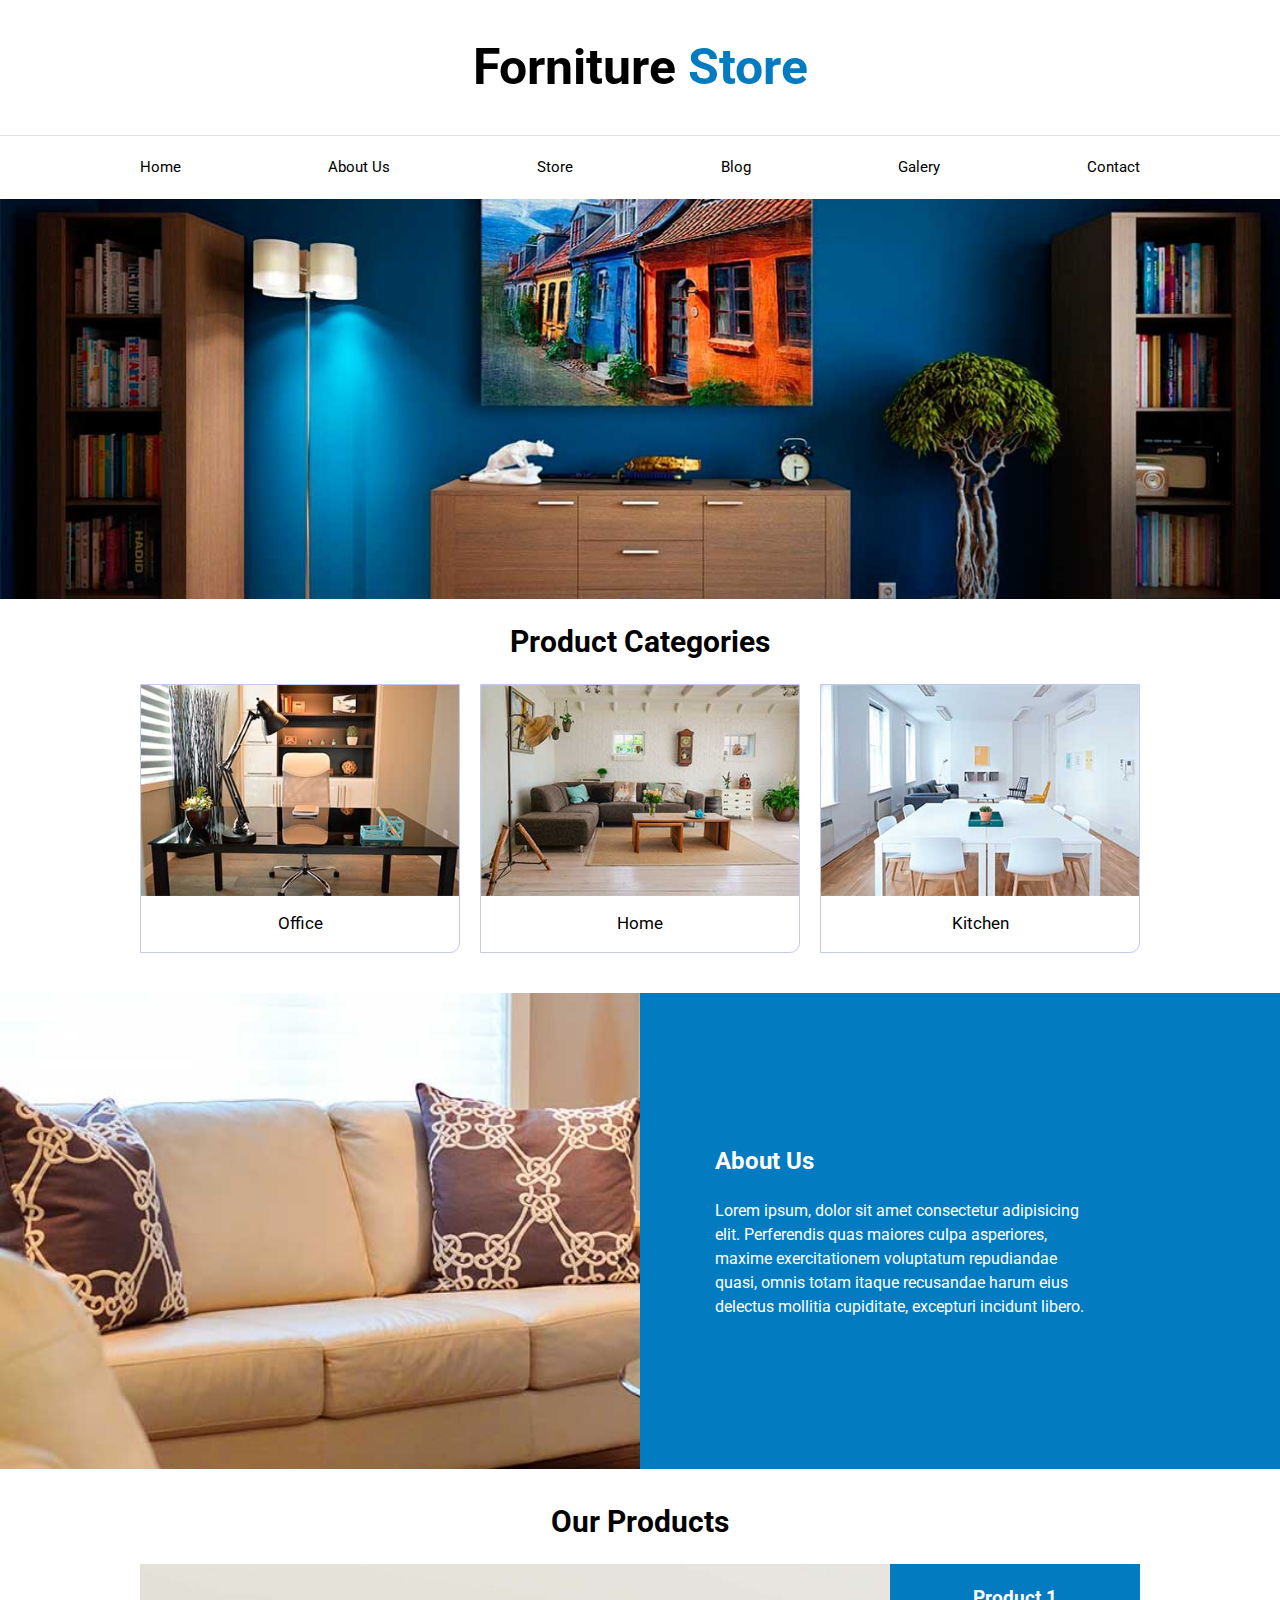
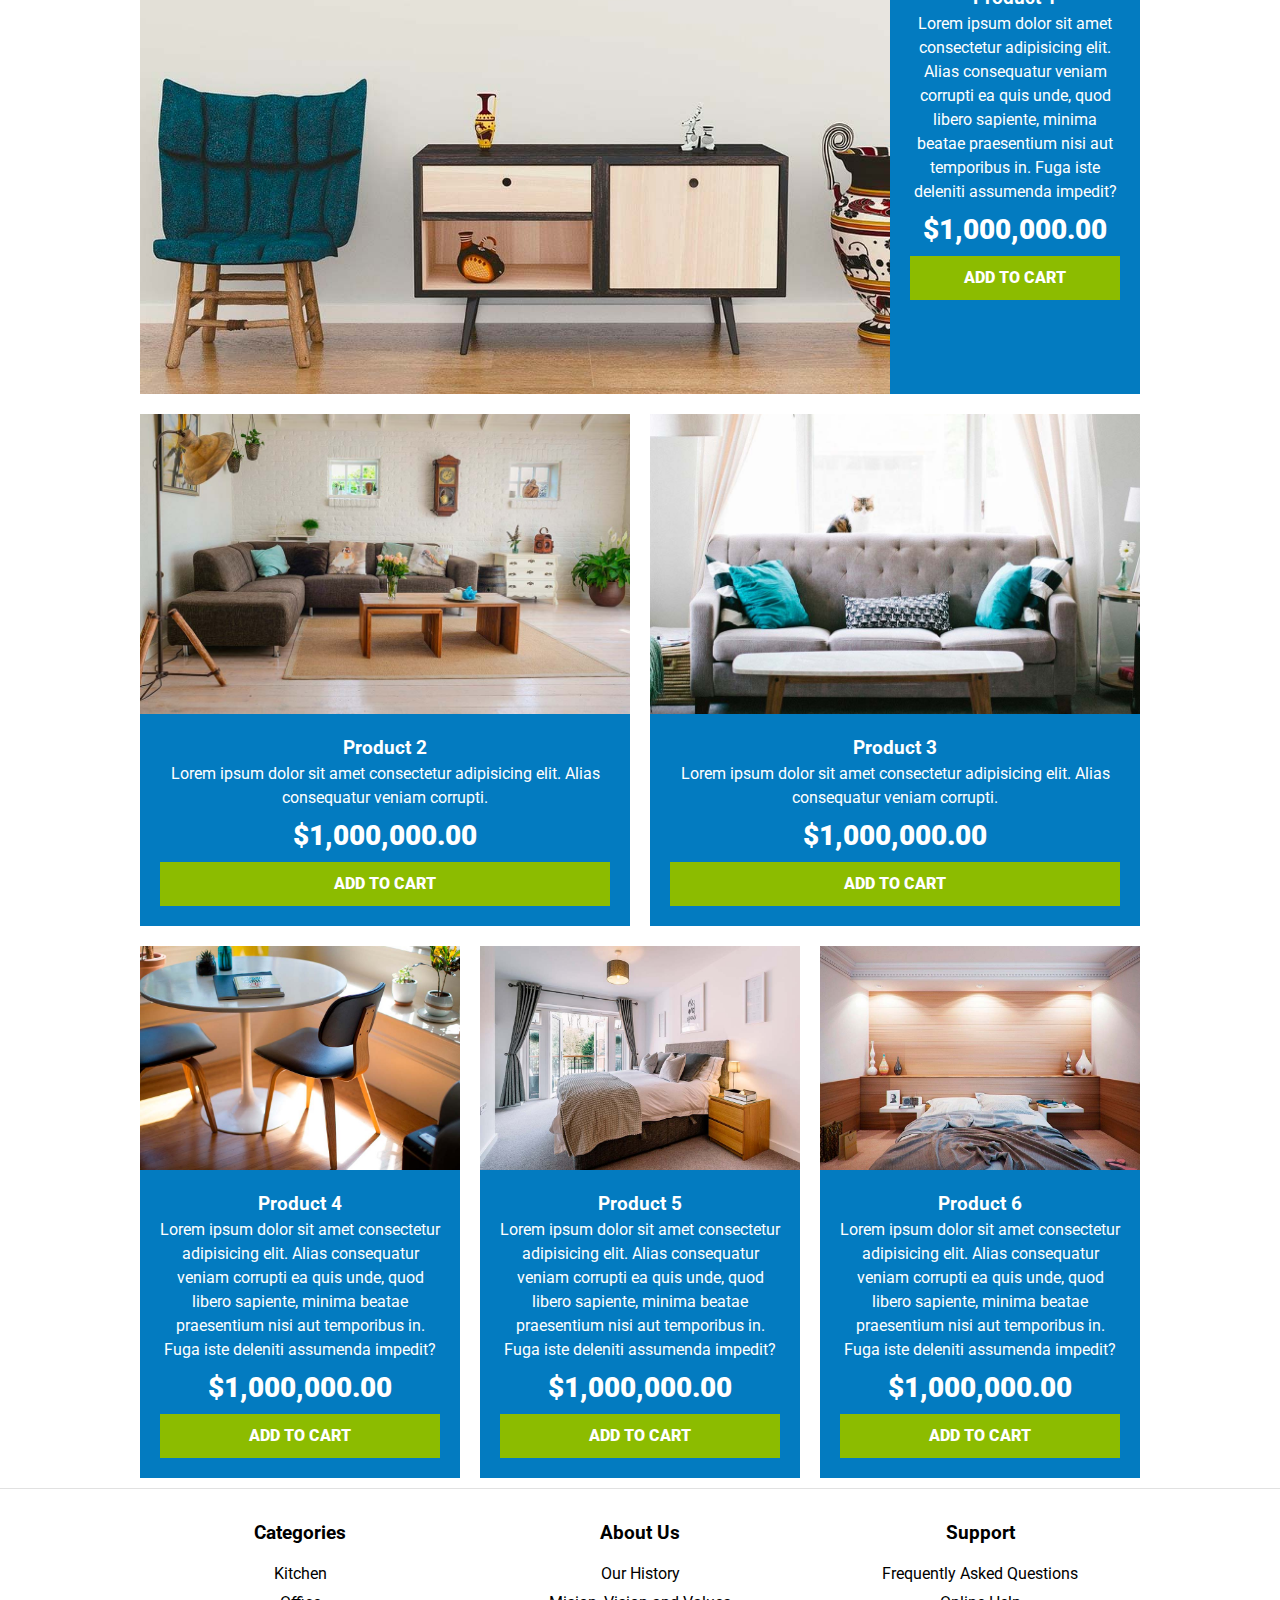
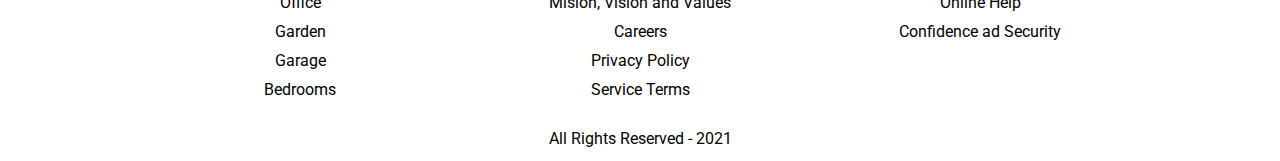
<file: index.html>
<!DOCTYPE html>
<html lang="en">
  <head>
    <meta charset="UTF-8" />
    <meta http-equiv="X-UA-Compatible" content="IE=edge" />
    <meta name="viewport" content="width=device-width, initial-scale=1.0" />
    <title>Online Store</title>
    <link rel="stylesheet" href="./styles/normalize.css" />
    <link href="https://fonts.googleapis.com/css2?family=Roboto:wght@400;700;900&display=swap" rel="stylesheet">
    <link rel="stylesheet" href="./styles/index.css" />
  </head>
  <body>
    <!-- HEADER-->
    <header>
      <h1 class="title_main">Forniture <span>Store</span></h1>
    </header>
    <!-- END HEADER -->

    <!-- NAVIGATION -->
    <div class="navigation__container">
      <nav class="navigation_main container">
        <a href="./index.html">Home</a>
        <a href="./about.html">About Us</a>
        <a href="./store.html">Store</a>
        <a href="./blog.html">Blog</a>
        <a href="./galery.html">Galery</a>
        <a href="./contact.html">Contact</a>
    </div>
    </nav>
    <!-- END NAVIGATION -->
    <!-- HERO -->
    <div class="hero"></div>
    <!-- END HERO -->
    <!-- CATEGORIES PRODUCT -->
    <section>
      <div class="container categries">
        <h2 class="text-center">Product Categories</h2>
        <div class="category__list">
          <div class="category__list-item">
            <img src="./assets/categoria1.jpg" alt="Category Image" />
            <a href="#">Office</a>
          </div>
          <div class="category__list-item">
            <img src="./assets/categoria2.jpg" alt="Category Image" />
            <a href="#">Home</a>
          </div>
          <div class="category__list-item">
            <img src="./assets/categoria3.jpg" alt="Category Image" />
            <a href="#">Kitchen</a>
          </div>
        </div>
      </div>
    </section>
    <!-- END CATEGORIES PRODUCTS -->

    <!-- ABOUT US -->
    <section class="about-us">
      <div class="container about__grid">
        <div class="about__content">
          <h2>About Us</h2>
          <p>
            Lorem ipsum, dolor sit amet consectetur adipisicing elit. Perferendis
            quas maiores culpa asperiores, maxime exercitationem voluptatum
            repudiandae quasi, omnis totam itaque recusandae harum eius delectus
            mollitia cupiditate, excepturi incidunt libero.
          </p>
        </div>
      </div>
    </section>
    <!-- END ABOUT US -->

    <!-- OUR PRODUCTS -->
    <main class="container main__container">
      <h2 class="text-center">Our Products</h2>
      <div class="main__list-products">

        <div class="main__product">
          <img src="./assets/producto1.jpg" alt="Product Image" />
          <div class="main__product--content">
            <h3>Product 1</h3>
            <p>
              Lorem ipsum dolor sit amet consectetur adipisicing elit. Alias
              consequatur veniam corrupti ea quis unde, quod libero sapiente,
              minima beatae praesentium nisi aut temporibus in. Fuga iste
              deleniti assumenda impedit?
            </p>
            <p class="price">$1,000,000.00</p>
            <a class="btn" href="#">Add to Cart</a>
          </div>
          <!-- PRODUCT INFO -->
        </div>
        <!-- END PRODUCT -->

        <div class="main__product">
          <img src="./assets/producto2.jpg" alt="Product Image" />
          <div class="main__product--content">
            <h3>Product 2</h3>
            <p>
              Lorem ipsum dolor sit amet consectetur adipisicing elit. Alias
              consequatur veniam corrupti.
            </p>
            <p class="price">$1,000,000.00</p>
            <a class="btn" href="#">Add to Cart</a>
          </div>
          <!-- PRODUCT INFO -->
        </div>
        <!-- END PRODUCT -->

        <div class="main__product">
          <img src="./assets/producto3.jpg" alt="Product Image" />
          <div class="main__product--content">
            <h3>Product 3</h3>
            <p>
              Lorem ipsum dolor sit amet consectetur adipisicing elit. Alias
              consequatur veniam corrupti.
            </p>
            <p class="price">$1,000,000.00</p>
            <a class="btn" href="#">Add to Cart</a>
          </div>
          <!-- PRODUCT INFO -->
        </div>
        <!-- END PRODUCT -->

        <div class="main__product">
          <img src="./assets/producto4.jpg" alt="Product Image" />
          <div class="main__product--content">
            <h3>Product 4</h3>
            <p>
              Lorem ipsum dolor sit amet consectetur adipisicing elit. Alias
              consequatur veniam corrupti ea quis unde, quod libero sapiente,
              minima beatae praesentium nisi aut temporibus in. Fuga iste
              deleniti assumenda impedit?
            </p>
            <p class="price">$1,000,000.00</p>
            <a class="btn" href="#">Add to Cart</a>
          </div>
          <!-- PRODUCT INFO -->
        </div>
        <!-- END PRODUCT -->

        <div class="main__product">
          <img src="./assets/producto5.jpg" alt="Product Image" />
          <div class="main__product--content">
            <h3>Product 5</h3>
            <p>
              Lorem ipsum dolor sit amet consectetur adipisicing elit. Alias
              consequatur veniam corrupti ea quis unde, quod libero sapiente,
              minima beatae praesentium nisi aut temporibus in. Fuga iste
              deleniti assumenda impedit?
            </p>
            <p class="price">$1,000,000.00</p>
            <a class="btn" href="#">Add to Cart</a>
          </div>
          <!-- PRODUCT INFO -->
        </div>
        <!-- END PRODUCT -->

        <div class="main__product">
          <img src="./assets/producto6.jpg" alt="Product Image" />
          <div class="main__product--content">
            <h3>Product 6</h3>
            <p>
              Lorem ipsum dolor sit amet consectetur adipisicing elit. Alias
              consequatur veniam corrupti ea quis unde, quod libero sapiente,
              minima beatae praesentium nisi aut temporibus in. Fuga iste
              deleniti assumenda impedit?
            </p>
            <p class="price">$1,000,000.00</p>
            <a class="btn" href="#">Add to Cart</a>
          </div>
          <!-- PRODUCT INFO -->
        </div>
        <!-- END PRODUCT -->
      </div>
      <!-- END LIST PRODUCTS -->
    </main>
    <!-- END OUR PRODUCTS -->

    <!-- FOOTER -->
    <footer class="footer__container">
      <div class="footer__grid container">
        <div class="">
          <h3>Categories</h3>
          <nav class="footer__menu">
            <a href="#">Kitchen</a>
            <a href="#">Office</a>
            <a href="#">Garden</a>
            <a href="#">Garage</a>
            <a href="#">Bedrooms</a>
          </nav>
        </div>
        <div>
          <h3>About Us</h3>
          <nav class="footer__menu">
            <a href="#">Our History</a>
            <a href="#">Mision, Vision and Values</a>
            <a href="#">Careers</a>
            <a href="#">Privacy Policy</a>
            <a href="#">Service Terms</a>
          </nav>
        </div>
        <div>
          <h3>Support</h3>
          <nav class="footer__menu">
            <a href="#">Frequently Asked Questions</a>
            <a href="#">Online Help</a>
            <a href="#">Confidence ad Security</a>
          </nav>
        </div>
      </div>
      <p class="copyright">All Rights Reserved - 2021</p>
    </footer>
    <!-- END FOOTER -->
  </body>
</html>
</file>
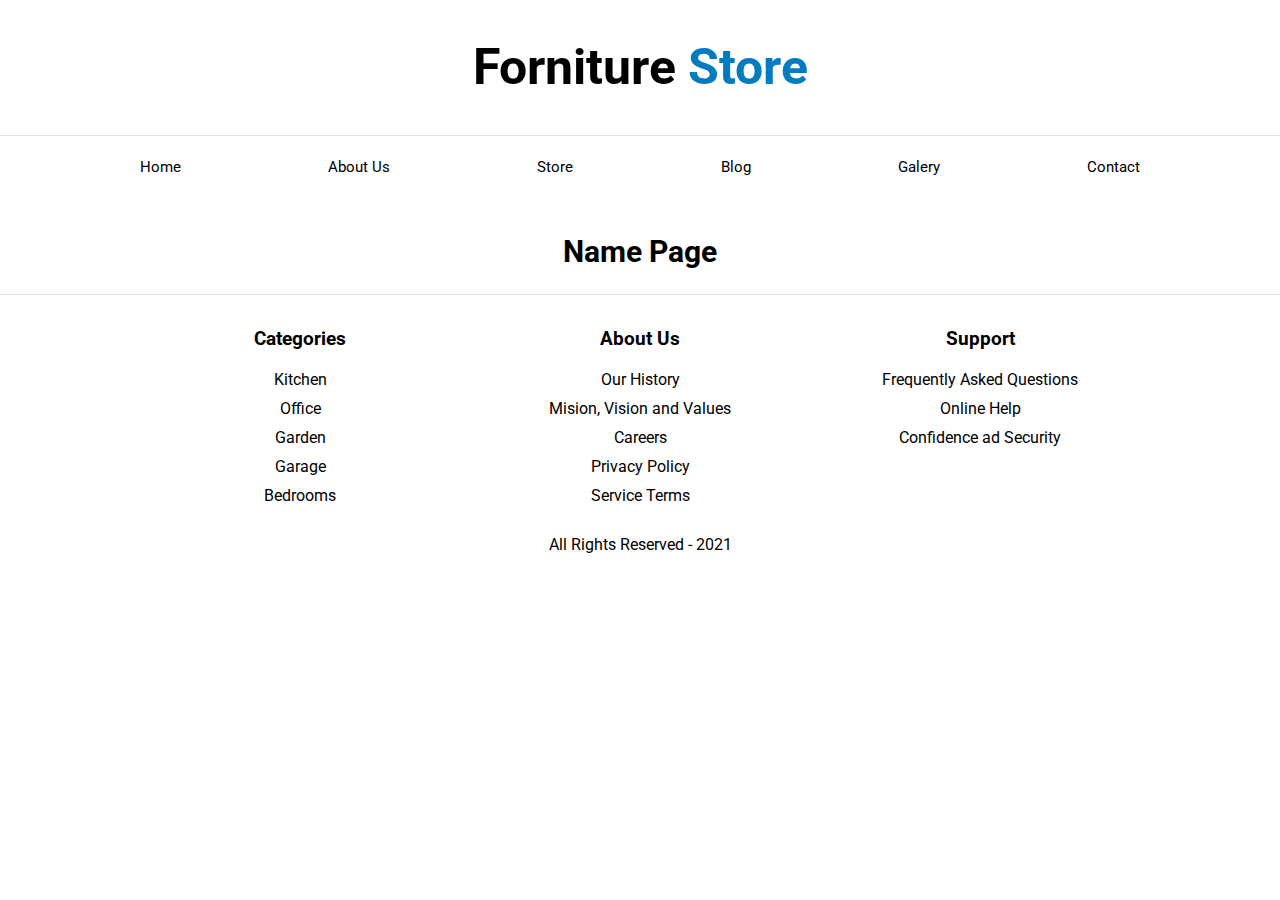
<file: base.html>
<!DOCTYPE html>
<html lang="en">
  <head>
    <meta charset="UTF-8" />
    <meta http-equiv="X-UA-Compatible" content="IE=edge" />
    <meta name="viewport" content="width=device-width, initial-scale=1.0" />
    <title>Base</title>
    <link rel="stylesheet" href="./styles/normalize.css" />
    <link
      href="https://fonts.googleapis.com/css2?family=Roboto:wght@400;700;900&display=swap"
      rel="stylesheet"
    />
    <link rel="stylesheet" href="./styles/index.css" />
  </head>
  <body>
    <!-- HEADER-->
    <header>
      <h1 class="title_main">Forniture <span>Store</span></h1>
    </header>
    <!-- END HEADER -->

    <!-- NAVIGATION -->
    <div class="navigation__container">
      <nav class="navigation_main container">
        <a href="./index.html">Home</a>
        <a href="./about.html">About Us</a>
        <a href="./store.html">Store</a>
        <a href="./blog.html">Blog</a>
        <a href="./galery.html">Galery</a>
        <a href="./contact.html">Contact</a>
      </nav>
    </div>
    <!-- END NAVIGATION -->

    <main class="container main__container">
      <h2 class="text-center">Name Page</h2>
    </main>

    <!-- FOOTER -->
    <footer class="footer__container">
      <div class="footer__grid container">
        <div class="">
          <h3>Categories</h3>
          <nav class="footer__menu">
            <a href="#">Kitchen</a>
            <a href="#">Office</a>
            <a href="#">Garden</a>
            <a href="#">Garage</a>
            <a href="#">Bedrooms</a>
          </nav>
        </div>
        <div>
          <h3>About Us</h3>
          <nav class="footer__menu">
            <a href="#">Our History</a>
            <a href="#">Mision, Vision and Values</a>
            <a href="#">Careers</a>
            <a href="#">Privacy Policy</a>
            <a href="#">Service Terms</a>
          </nav>
        </div>
        <div>
          <h3>Support</h3>
          <nav class="footer__menu">
            <a href="#">Frequently Asked Questions</a>
            <a href="#">Online Help</a>
            <a href="#">Confidence ad Security</a>
          </nav>
        </div>
      </div>
      <p class="copyright">All Rights Reserved - 2021</p>
    </footer>
    <!-- END FOOTER -->
  </body>
</html>
</file>
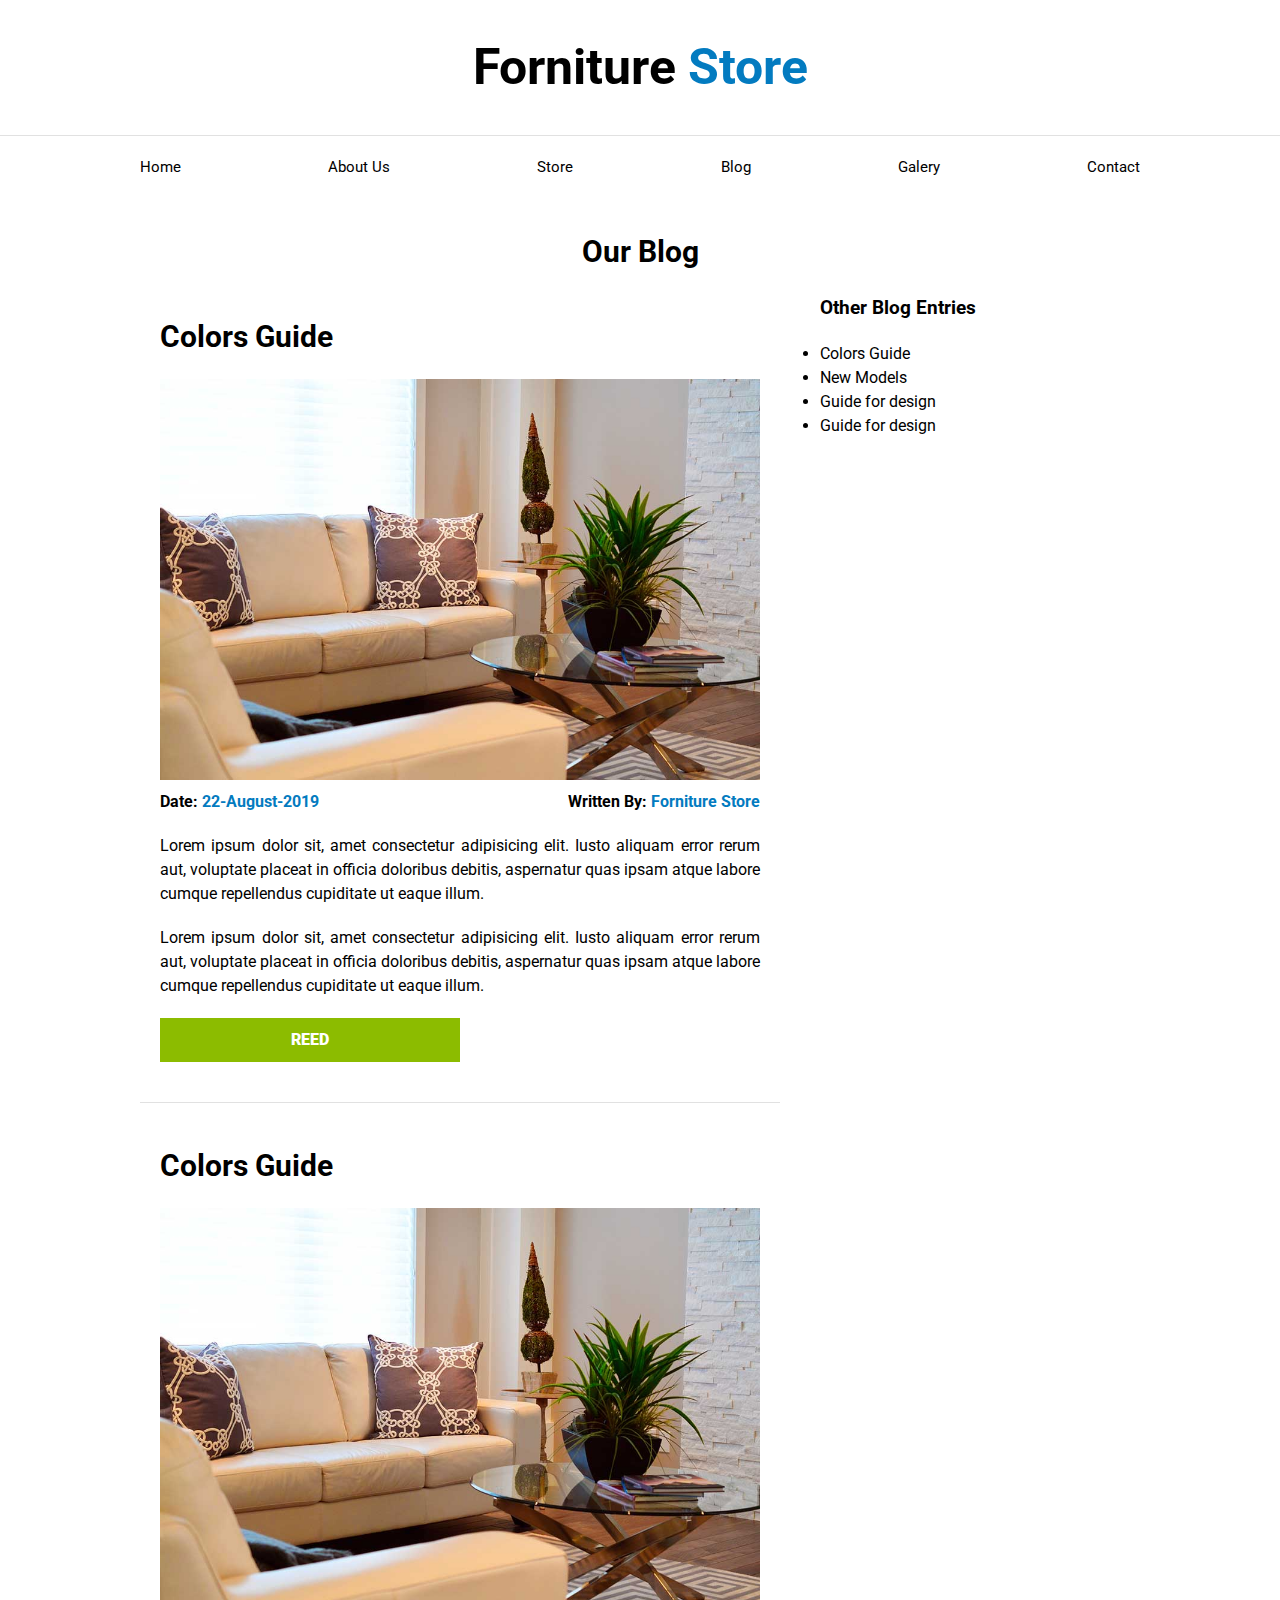
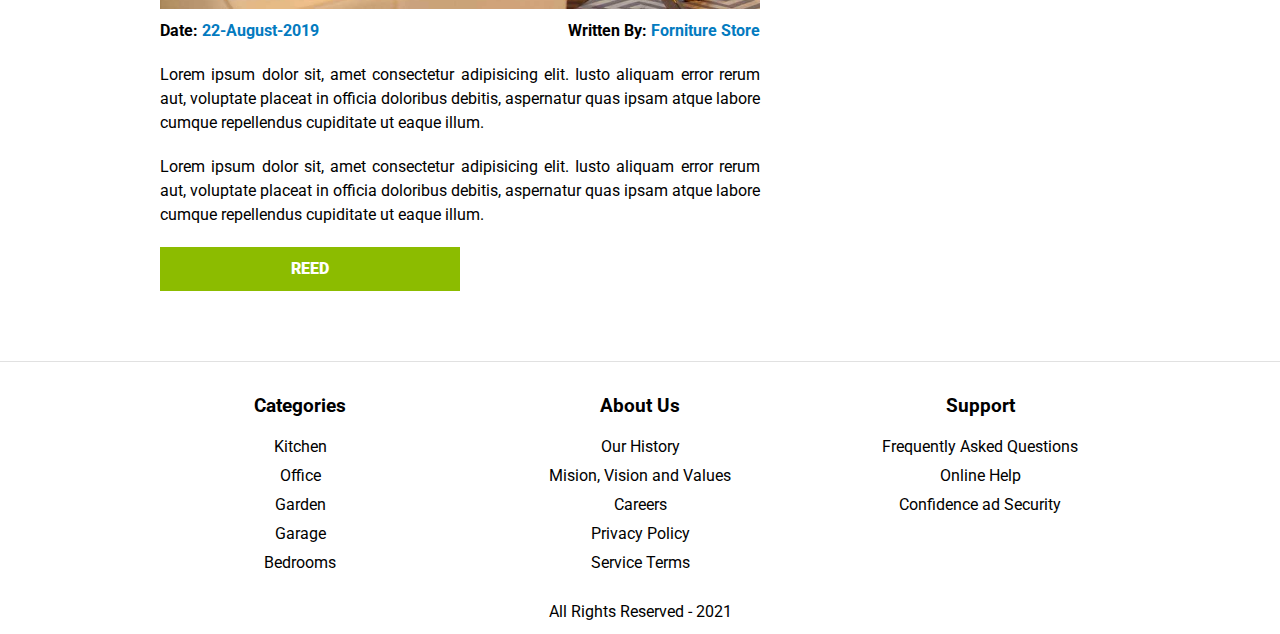
<file: blog.html>
<!DOCTYPE html>
<html lang="en">
  <head>
    <meta charset="UTF-8" />
    <meta http-equiv="X-UA-Compatible" content="IE=edge" />
    <meta name="viewport" content="width=device-width, initial-scale=1.0" />
    <title>Blog</title>
    <link rel="stylesheet" href="./styles/normalize.css" />
    <link
      href="https://fonts.googleapis.com/css2?family=Roboto:wght@400;700;900&display=swap"
      rel="stylesheet"
    />
    <link rel="stylesheet" href="./styles/index.css" />
    <link rel="stylesheet" href="./styles/blog.css" />
  </head>
  <body>
    <!-- HEADER-->
    <header>
      <h1 class="title_main">Forniture <span>Store</span></h1>
    </header>
    <!-- END HEADER -->

    <!-- NAVIGATION -->
    <div class="navigation__container">
      <nav class="navigation_main container">
        <a href="./index.html">Home</a>
        <a href="./about.html">About Us</a>
        <a href="./store.html">Store</a>
        <a href="./blog.html">Blog</a>
        <a href="./galery.html">Galery</a>
        <a href="./contact.html">Contact</a>
      </nav>
    </div>
    <!-- END NAVIGATION -->

    <section class="container main__container">
      <h2 class="text-center">Our Blog</h2>
      <div class="container-blog">
        <div class="blog">
          <article class="entry">
            <h2>Colors Guide</h2>
            <div class="image">
              <img src="./assets/nosotros.jpg" alt="About Us" />
            </div>

            <div class="entry__meta">
              <p>Date: <span>22-August-2019</span></p>
              <p>Written By: <span>Forniture Store</span></p>
            </div>
            <div class="entry__blog">
              <p>
                Lorem ipsum dolor sit, amet consectetur adipisicing elit. Iusto
                aliquam error rerum aut, voluptate placeat in officia doloribus
                debitis, aspernatur quas ipsam atque labore cumque repellendus
                cupiditate ut eaque illum.
              </p>
              <p>
                Lorem ipsum dolor sit, amet consectetur adipisicing elit. Iusto
                aliquam error rerum aut, voluptate placeat in officia doloribus
                debitis, aspernatur quas ipsam atque labore cumque repellendus
                cupiditate ut eaque illum.
              </p>
              <a href="./read.html" class="btn">Reed</a>
            </div>
          </article>
          <article class="entry">
            <h2>Colors Guide</h2>
            <div class="image">
              <img src="./assets/nosotros.jpg" alt="About Us" />
            </div>

            <div class="entry__meta">
              <p>Date: <span>22-August-2019</span></p>
              <p>Written By: <span>Forniture Store</span></p>
            </div>
            <div class="entry__blog">
              <p>
                Lorem ipsum dolor sit, amet consectetur adipisicing elit. Iusto
                aliquam error rerum aut, voluptate placeat in officia doloribus
                debitis, aspernatur quas ipsam atque labore cumque repellendus
                cupiditate ut eaque illum.
              </p>
              <p>
                Lorem ipsum dolor sit, amet consectetur adipisicing elit. Iusto
                aliquam error rerum aut, voluptate placeat in officia doloribus
                debitis, aspernatur quas ipsam atque labore cumque repellendus
                cupiditate ut eaque illum.
              </p>
              <a href="./read.html" class="btn">Reed</a>
            </div>
          </article>
        </div>
        <aside>
          <h3>Other Blog Entries</h3>
          <ul>
            <li>
              <a class="link_entries" href="#">Colors Guide</a>
            </li>
            <li>
              <a class="link_entries" href="#">New Models</a>
            </li>
            <li>
              <a class="link_entries" href="#">Guide for design</a>
            </li>
            <li>
              <a class="link_entries" href="#">Guide for design</a>
            </li>
          </ul>
        </aside>
      </div>
    </section>

    <!-- FOOTER -->
    <footer class="footer__container">
      <div class="footer__grid container">
        <div class="">
          <h3>Categories</h3>
          <nav class="footer__menu">
            <a href="#">Kitchen</a>
            <a href="#">Office</a>
            <a href="#">Garden</a>
            <a href="#">Garage</a>
            <a href="#">Bedrooms</a>
          </nav>
        </div>
        <div>
          <h3>About Us</h3>
          <nav class="footer__menu">
            <a href="#">Our History</a>
            <a href="#">Mision, Vision and Values</a>
            <a href="#">Careers</a>
            <a href="#">Privacy Policy</a>
            <a href="#">Service Terms</a>
          </nav>
        </div>
        <div>
          <h3>Support</h3>
          <nav class="footer__menu">
            <a href="#">Frequently Asked Questions</a>
            <a href="#">Online Help</a>
            <a href="#">Confidence ad Security</a>
          </nav>
        </div>
      </div>
      <p class="copyright">All Rights Reserved - 2021</p>
    </footer>
    <!-- END FOOTER -->
  </body>
</html>
</file>
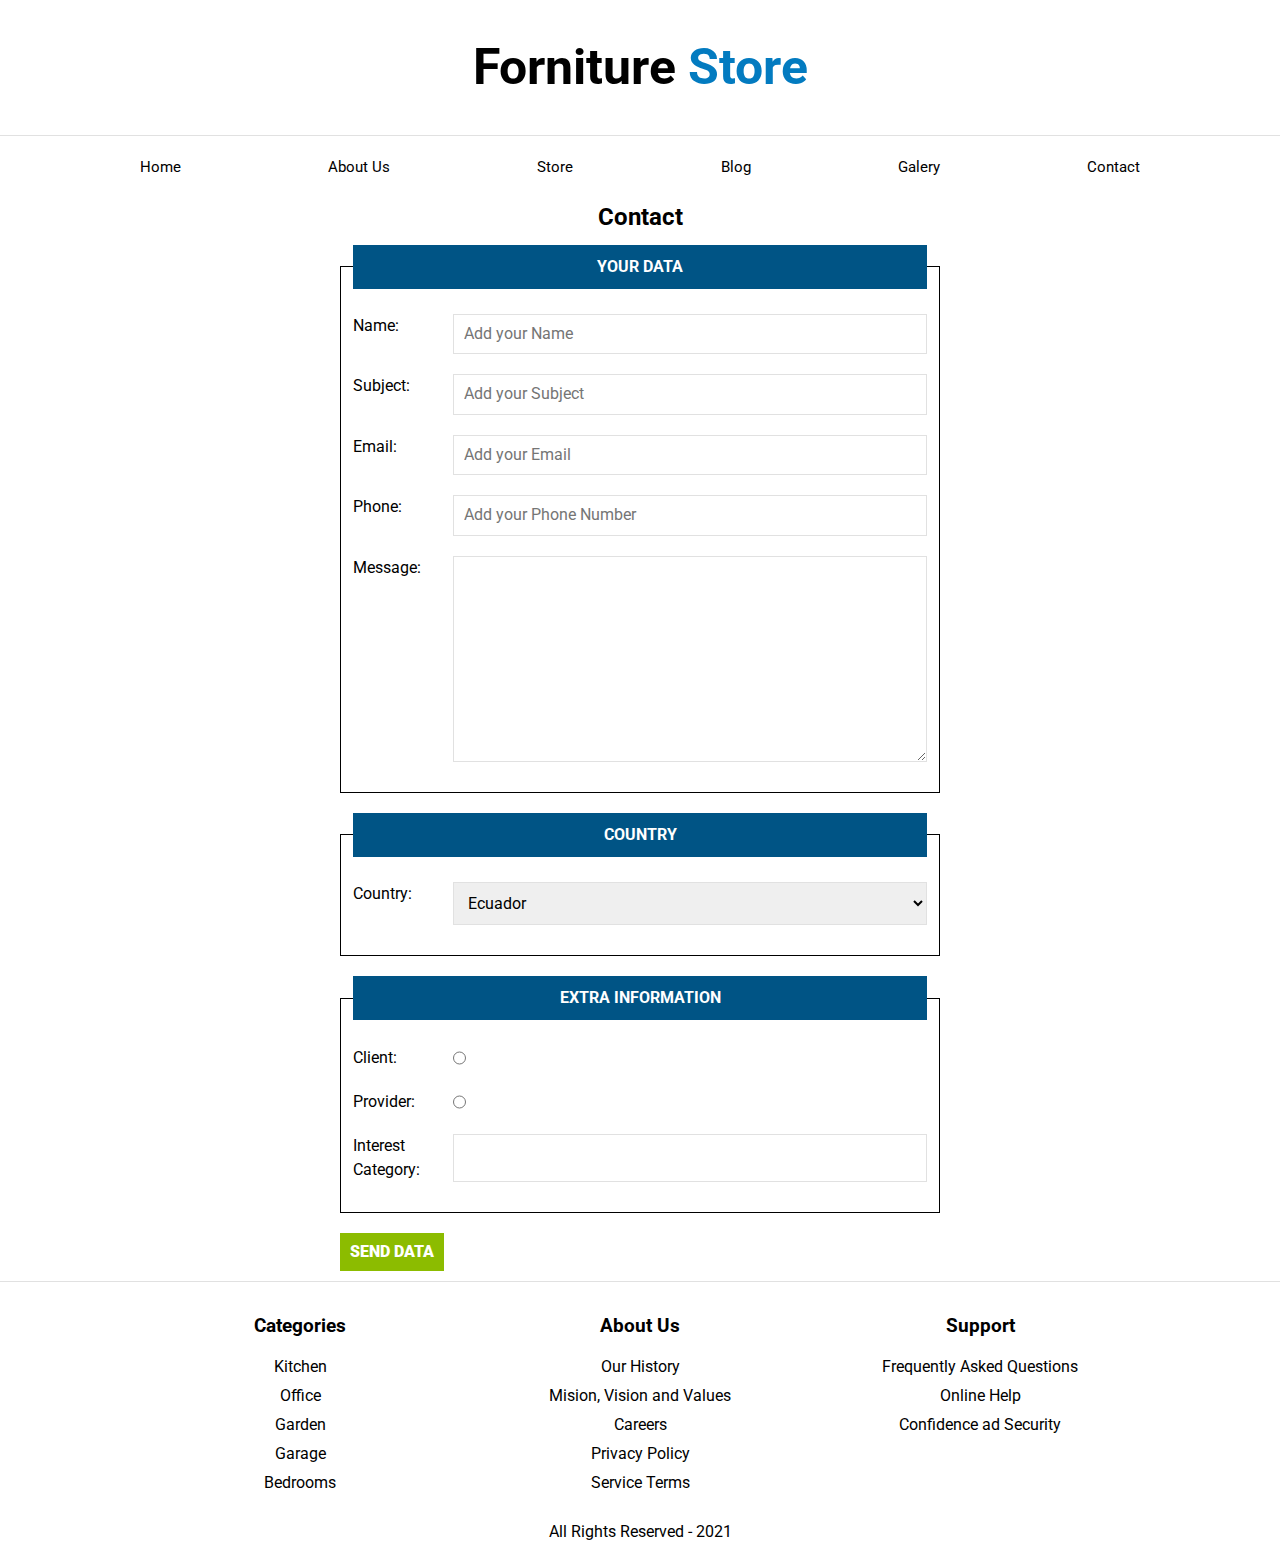
<file: contact.html>
<!DOCTYPE html>
<html lang="en">
  <head>
    <meta charset="UTF-8" />
    <meta http-equiv="X-UA-Compatible" content="IE=edge" />
    <meta name="viewport" content="width=device-width, initial-scale=1.0" />
    <title>Contact</title>
    <link rel="stylesheet" href="./styles/normalize.css" />
    <link
      href="https://fonts.googleapis.com/css2?family=Roboto:wght@400;700;900&display=swap"
      rel="stylesheet"
    />
    <link rel="stylesheet" href="./styles/index.css" />
    <link rel="stylesheet" href="./styles/contact.css" />
  </head>
  <body>
    <!-- HEADER-->
    <header>
      <h1 class="title_main">Forniture <span>Store</span></h1>
    </header>
    <!-- END HEADER -->

    <!-- NAVIGATION -->
    <div class="navigation__container">
      <nav class="navigation_main container">
        <a href="./index.html">Home</a>
        <a href="./about.html">About Us</a>
        <a href="./store.html">Store</a>
        <a href="./blog.html">Blog</a>
        <a href="./galery.html">Galery</a>
        <a href="./contact.html">Contact</a>
      </nav>
    </div>
    <!-- END NAVIGATION -->

    <main class="container main__container2">
      <h2 class="text-center title-content">Contact</h2>
      <form class="form">
        <fieldset>
          <legend>Your Data</legend>
          <div class="field">
            <label for="name">Name:</label>
            <input
              type="text"
              placeholder="Add your Name"
              name="name"
              autocomplete="off"
              required
              class="input"
            />
          </div>

          <div class="field">
            <label for="">Subject:</label>
            <input
              type="text"
              placeholder="Add your Subject"
              name="subject"
              autocomplete="off"
              class="input"
            />
          </div>

          <div class="field">
            <label for="">Email:</label>
            <input
              type="email"
              placeholder="Add your Email"
              name="email"
              autocomplete="off"
              class="input"
            />
          </div>

          <div class="field">
            <label for="">Phone:</label>
            <input
              type="tel"
              placeholder="Add your Phone Number"
              name="phone"
              autocomplete="off"
              class="input"
            />
          </div>

          <div class="field">
            <label for="">Message:</label>
            <textarea name="message" cols="50" rows="10"></textarea>
          </div>
        </fieldset>

        <fieldset>
          <legend>Country</legend>
          <div class="field">
            <label for="country">Country:</label>
            <select class="input" name="country">
              <option value="ecuador">Ecuador</option>
              <option value="argentina">Argentina</option>
              <option value="bolivia">Bolivia</option>
              <option value="mexico">Mexico</option>
            </select>
          </div>
        </fieldset>
        <fieldset>
          <legend>Extra Information</legend>
          <div class="field">
            <label for="client">Client:</label>
            <input type="radio" name="type" />
          </div>
          <div class="field">
            <label for="provider">Provider:</label>
            <input type="radio" name="type" value="client" />
          </div>
          <div class="field">
            <label for="categories">Interest Category:</label>
            <input class="input" list="categories" name="categories" />
            <datalist id="categories">
              <option value="Kitchen">Kitchen</option>
              <option value="Badrooms">Badrooms</option>
              <option value="Office">Office</option>
            </datalist>
          </div>
        </fieldset>
        <button class="btn" type="submit">Send Data</button>
      </form>
    </main>

    <!-- FOOTER -->
    <footer class="footer__container">
      <div class="footer__grid container">
        <div class="">
          <h3>Categories</h3>
          <nav class="footer__menu">
            <a href="#">Kitchen</a>
            <a href="#">Office</a>
            <a href="#">Garden</a>
            <a href="#">Garage</a>
            <a href="#">Bedrooms</a>
          </nav>
        </div>
        <div>
          <h3>About Us</h3>
          <nav class="footer__menu">
            <a href="#">Our History</a>
            <a href="#">Mision, Vision and Values</a>
            <a href="#">Careers</a>
            <a href="#">Privacy Policy</a>
            <a href="#">Service Terms</a>
          </nav>
        </div>
        <div>
          <h3>Support</h3>
          <nav class="footer__menu">
            <a href="#">Frequently Asked Questions</a>
            <a href="#">Online Help</a>
            <a href="#">Confidence ad Security</a>
          </nav>
        </div>
      </div>
      <p class="copyright">All Rights Reserved - 2021</p>
    </footer>
    <!-- END FOOTER -->
  </body>
</html>
</file>
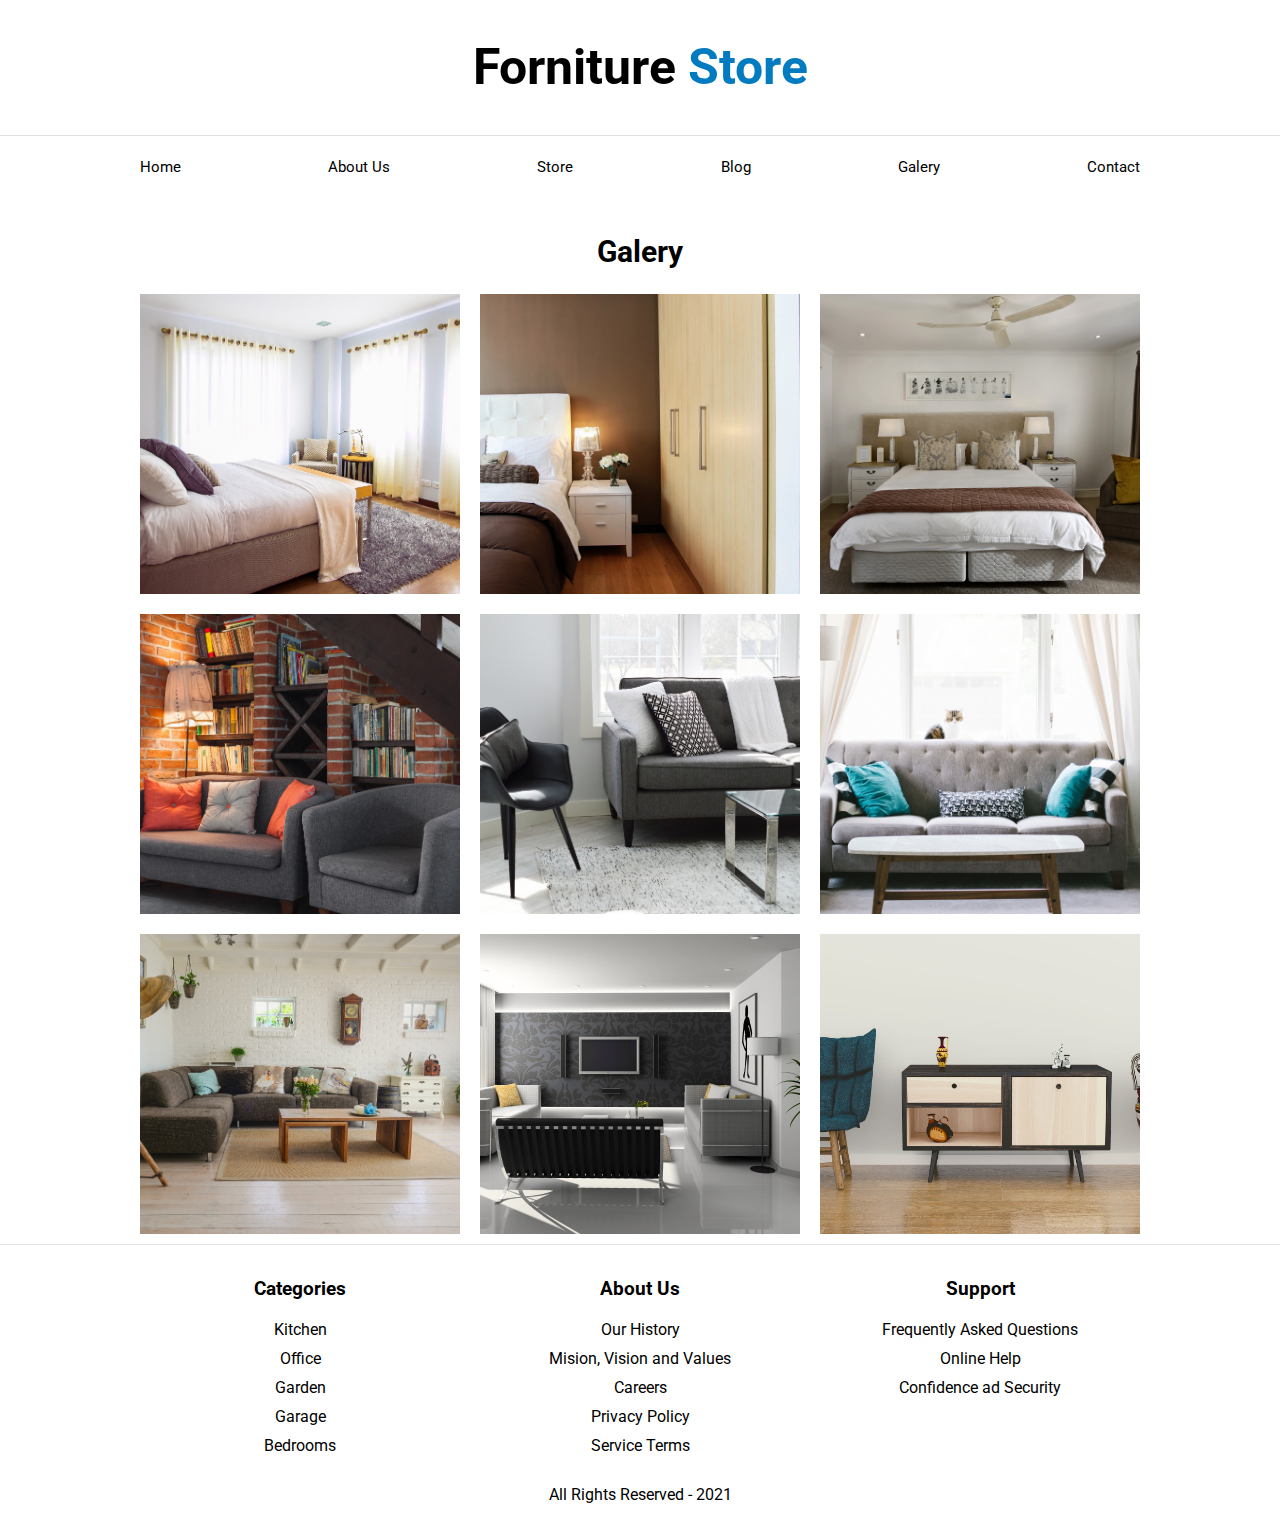
<file: galery.html>
<!DOCTYPE html>
<html lang="en">
  <head>
    <meta charset="UTF-8" />
    <meta http-equiv="X-UA-Compatible" content="IE=edge" />
    <meta name="viewport" content="width=device-width, initial-scale=1.0" />
    <title>Galery</title>
    <link rel="stylesheet" href="./styles/normalize.css" />
    <link
      href="https://fonts.googleapis.com/css2?family=Roboto:wght@400;700;900&display=swap"
      rel="stylesheet"
    />
    <link rel="stylesheet" href="./styles/index.css" />
    <link rel="stylesheet" href="./styles/galery.css" />
  </head>
  <body>
    <!-- HEADER-->
    <header>
      <h1 class="title_main">Forniture <span>Store</span></h1>
    </header>
    <!-- END HEADER -->

    <!-- NAVIGATION -->
    <div class="navigation__container">
      <nav class="navigation_main container">
        <a href="./index.html">Home</a>
        <a href="./about.html">About Us</a>
        <a href="./store.html">Store</a>
        <a href="./blog.html">Blog</a>
        <a href="./galery.html">Galery</a>
        <a href="./contact.html">Contact</a>
      </nav>
    </div>
    <!-- END NAVIGATION -->

    <main class="container main__container">
      <h2 class="text-center">Galery</h2>
      <ul class="galery">
        <li>
          <a href="./assets/galeria_01.jpg">
            <img src="./assets/galeria_01.jpg" alt="galery" />
          </a>
        </li>
        <li>
          <a href="./assets/galeria_02.jpg">
            <img src="./assets/galeria_02.jpg" alt="galery" />
          </a>
        </li>
        <li>
          <a href="./assets/galeria_03.jpg">
            <img src="./assets/galeria_03.jpg" alt="galery" />
          </a>
        </li>
        <li>
          <a href="./assets/galeria_04.jpg">
            <img src="./assets/galeria_04.jpg" alt="galery" />
          </a>
        </li>
        <li>
          <a href="./assets/galeria_05.jpg">
            <img src="./assets/galeria_05.jpg" alt="galery" />
          </a>
        </li>
        <li>
          <a href="./assets/galeria_06.jpg">
            <img src="./assets/galeria_06.jpg" alt="galery" />
          </a>
        </li>
        <li>
          <a href="./assets/galeria_07.jpg">
            <img src="./assets/galeria_07.jpg" alt="galery" />
          </a>
        </li>
        <li>
          <a href="./assets/galeria_08.jpg">
            <img src="./assets/galeria_08.jpg" alt="galery" />
          </a>
        </li>
        <li>
          <a href="./assets/galeria_09.jpg">
            <img src="./assets/galeria_09.jpg" alt="galery" />
          </a>
        </li>
      </ul>
    </main>

    <!-- FOOTER -->
    <footer class="footer__container">
      <div class="footer__grid container">
        <div class="">
          <h3>Categories</h3>
          <nav class="footer__menu">
            <a href="#">Kitchen</a>
            <a href="#">Office</a>
            <a href="#">Garden</a>
            <a href="#">Garage</a>
            <a href="#">Bedrooms</a>
          </nav>
        </div>
        <div>
          <h3>About Us</h3>
          <nav class="footer__menu">
            <a href="#">Our History</a>
            <a href="#">Mision, Vision and Values</a>
            <a href="#">Careers</a>
            <a href="#">Privacy Policy</a>
            <a href="#">Service Terms</a>
          </nav>
        </div>
        <div>
          <h3>Support</h3>
          <nav class="footer__menu">
            <a href="#">Frequently Asked Questions</a>
            <a href="#">Online Help</a>
            <a href="#">Confidence ad Security</a>
          </nav>
        </div>
      </div>
      <p class="copyright">All Rights Reserved - 2021</p>
    </footer>
    <!-- END FOOTER -->
  </body>
</html>
</file>
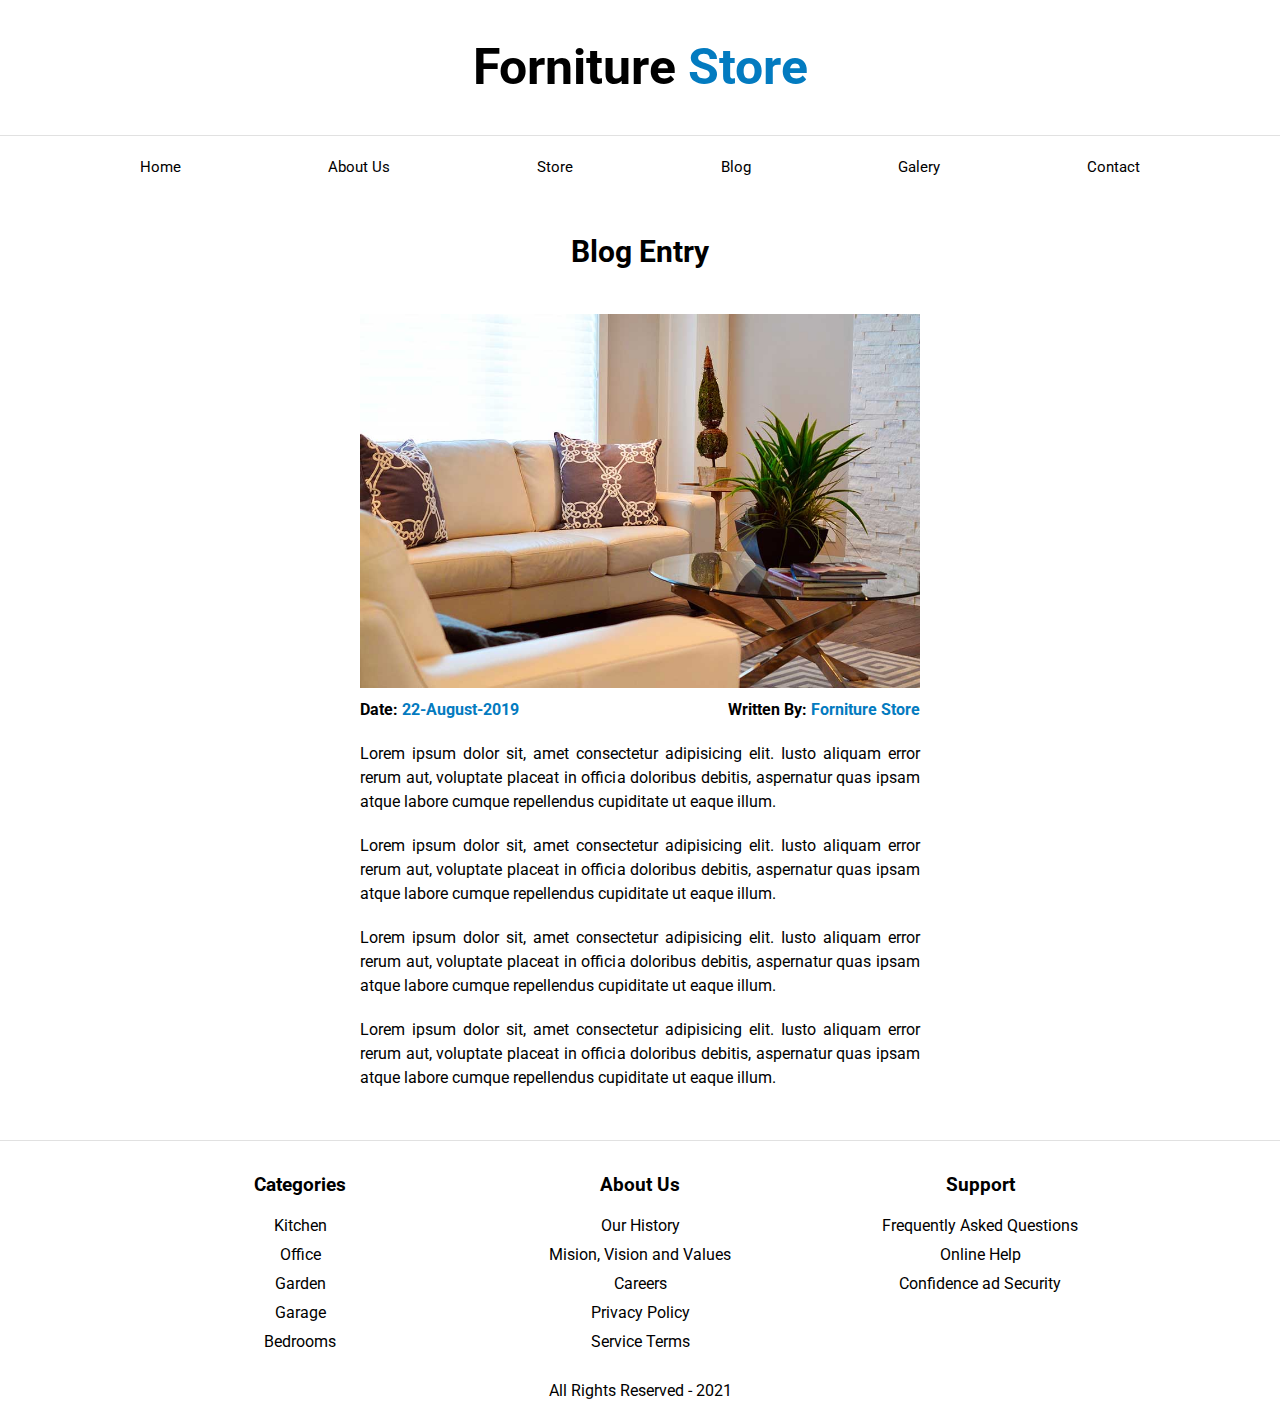
<file: read.html>
<!DOCTYPE html>
<html lang="en">
  <head>
    <meta charset="UTF-8" />
    <meta http-equiv="X-UA-Compatible" content="IE=edge" />
    <meta name="viewport" content="width=device-width, initial-scale=1.0" />
    <title>Read - Blog</title>
    <link rel="stylesheet" href="./styles/normalize.css" />
    <link
      href="https://fonts.googleapis.com/css2?family=Roboto:wght@400;700;900&display=swap"
      rel="stylesheet"
    />
    <link rel="stylesheet" href="./styles/index.css" />
    <link rel="stylesheet" href="./styles/blog.css" />
  </head>
  <body>
    <!-- HEADER-->
    <header>
      <h1 class="title_main">Forniture <span>Store</span></h1>
    </header>
    <!-- END HEADER -->

    <!-- NAVIGATION -->
    <div class="navigation__container">
      <nav class="navigation_main container">
        <a href="./index.html">Home</a>
        <a href="./about.html">About Us</a>
        <a href="./store.html">Store</a>
        <a href="./blog.html">Blog</a>
        <a href="./galery.html">Galery</a>
        <a href="./contact.html">Contact</a>
      </nav>
    </div>
    <!-- END NAVIGATION -->

    <main class="container main__container">
      <h2 class="text-center">Blog Entry</h2>
      <article class="entry content-entry-blog">
        <div class="image">
          <img src="./assets/nosotros.jpg" alt="About Us" />
        </div>

        <div class="entry__meta">
          <p>Date: <span>22-August-2019</span></p>
          <p>Written By: <span>Forniture Store</span></p>
        </div>
        <div class="entry__blog">
          <p>
            Lorem ipsum dolor sit, amet consectetur adipisicing elit. Iusto
            aliquam error rerum aut, voluptate placeat in officia doloribus
            debitis, aspernatur quas ipsam atque labore cumque repellendus
            cupiditate ut eaque illum.
          </p>
          <p>
            Lorem ipsum dolor sit, amet consectetur adipisicing elit. Iusto
            aliquam error rerum aut, voluptate placeat in officia doloribus
            debitis, aspernatur quas ipsam atque labore cumque repellendus
            cupiditate ut eaque illum.
          </p>
          <p>
            Lorem ipsum dolor sit, amet consectetur adipisicing elit. Iusto
            aliquam error rerum aut, voluptate placeat in officia doloribus
            debitis, aspernatur quas ipsam atque labore cumque repellendus
            cupiditate ut eaque illum.
          </p>
          <p>
            Lorem ipsum dolor sit, amet consectetur adipisicing elit. Iusto
            aliquam error rerum aut, voluptate placeat in officia doloribus
            debitis, aspernatur quas ipsam atque labore cumque repellendus
            cupiditate ut eaque illum.
          </p>
        </div>
      </article>
    </main>

    <!-- FOOTER -->
    <footer class="footer__container">
      <div class="footer__grid container">
        <div class="">
          <h3>Categories</h3>
          <nav class="footer__menu">
            <a href="#">Kitchen</a>
            <a href="#">Office</a>
            <a href="#">Garden</a>
            <a href="#">Garage</a>
            <a href="#">Bedrooms</a>
          </nav>
        </div>
        <div>
          <h3>About Us</h3>
          <nav class="footer__menu">
            <a href="#">Our History</a>
            <a href="#">Mision, Vision and Values</a>
            <a href="#">Careers</a>
            <a href="#">Privacy Policy</a>
            <a href="#">Service Terms</a>
          </nav>
        </div>
        <div>
          <h3>Support</h3>
          <nav class="footer__menu">
            <a href="#">Frequently Asked Questions</a>
            <a href="#">Online Help</a>
            <a href="#">Confidence ad Security</a>
          </nav>
        </div>
      </div>
      <p class="copyright">All Rights Reserved - 2021</p>
    </footer>
    <!-- END FOOTER -->
  </body>
</html>
</file>
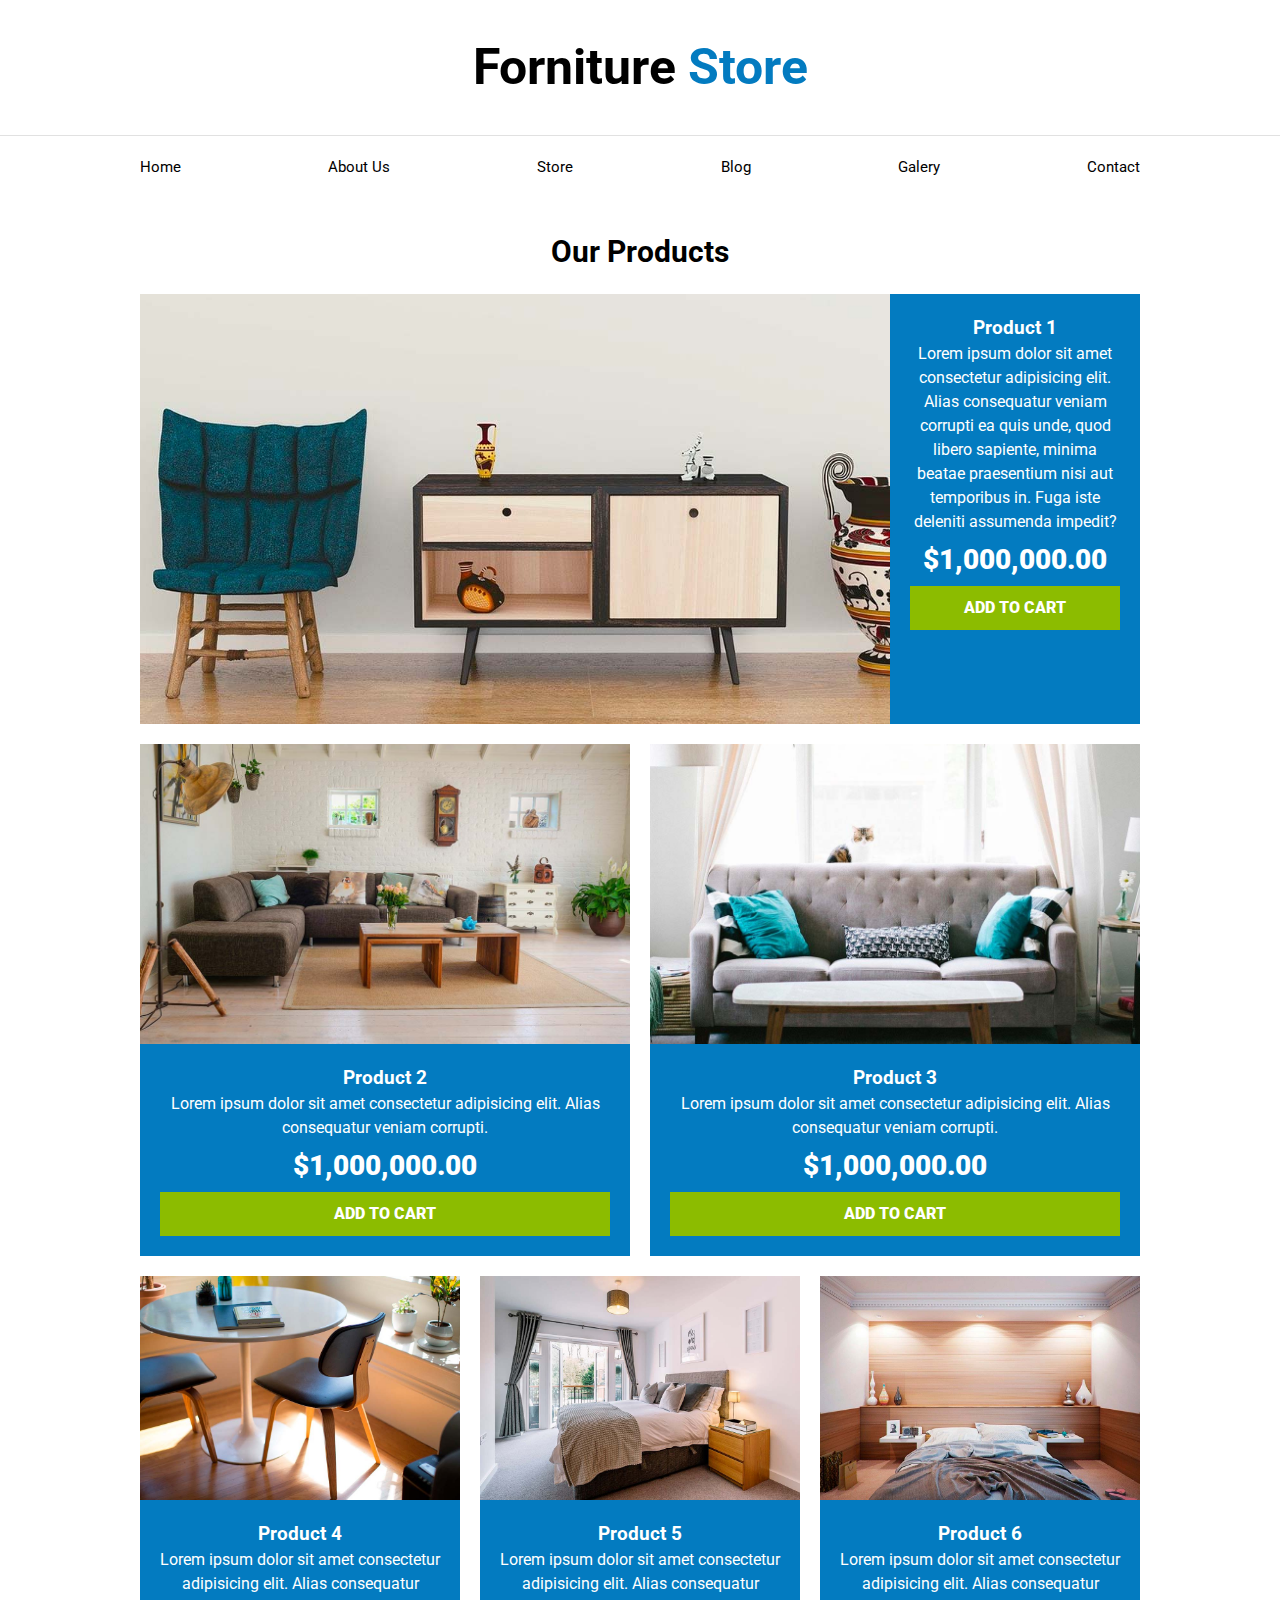
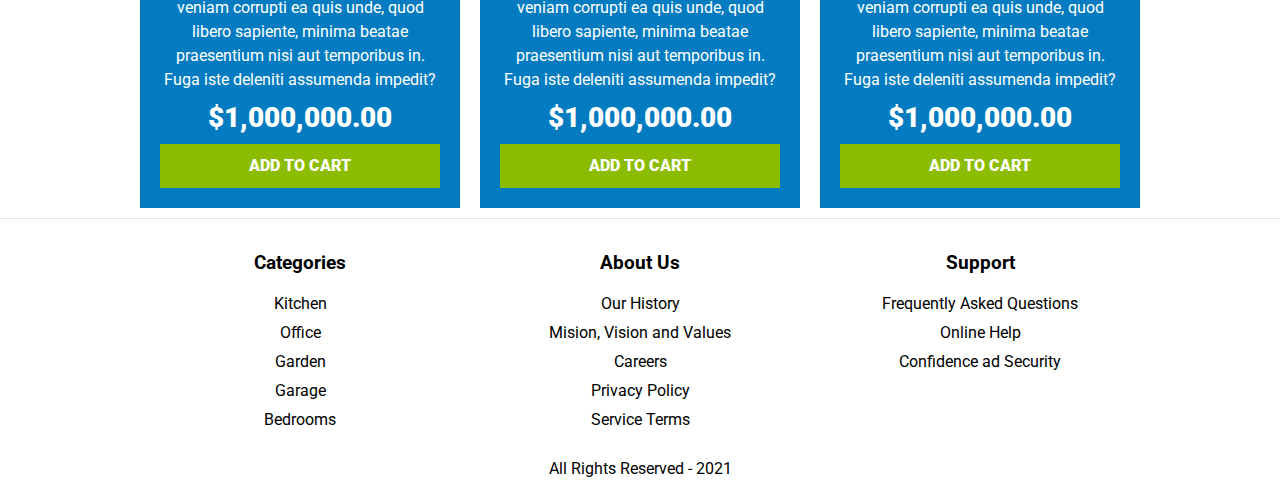
<file: store.html>
<!DOCTYPE html>
<html lang="en">
  <head>
    <meta charset="UTF-8" />
    <meta http-equiv="X-UA-Compatible" content="IE=edge" />
    <meta name="viewport" content="width=device-width, initial-scale=1.0" />
    <title>Store</title>
    <link rel="stylesheet" href="./styles/normalize.css" />
    <link
      href="https://fonts.googleapis.com/css2?family=Roboto:wght@400;700;900&display=swap"
      rel="stylesheet"
    />
    <link rel="stylesheet" href="./styles/index.css" />
  </head>
  <body>
    <!-- HEADER-->
    <header>
      <h1 class="title_main">Forniture <span>Store</span></h1>
    </header>
    <!-- END HEADER -->

    <!-- NAVIGATION -->
    <div class="navigation__container">
      <nav class="navigation_main container">
        <a href="./index.html">Home</a>
        <a href="./about.html">About Us</a>
        <a href="./store.html">Store</a>
        <a href="./blog.html">Blog</a>
        <a href="./galery.html">Galery</a>
        <a href="./contact.html">Contact</a>
      </nav>
    </div>
    <!-- END NAVIGATION -->

    <!-- OUR PRODUCTS -->
    <main class="container main__container">
      <h2 class="text-center">Our Products</h2>
      <div class="main__list-products">
        <div class="main__product">
          <img src="./assets/producto1.jpg" alt="Product Image" />
          <div class="main__product--content">
            <h3>Product 1</h3>
            <p>
              Lorem ipsum dolor sit amet consectetur adipisicing elit. Alias
              consequatur veniam corrupti ea quis unde, quod libero sapiente,
              minima beatae praesentium nisi aut temporibus in. Fuga iste
              deleniti assumenda impedit?
            </p>
            <p class="price">$1,000,000.00</p>
            <a class="btn" href="#">Add to Cart</a>
          </div>
          <!-- PRODUCT INFO -->
        </div>
        <!-- END PRODUCT -->

        <div class="main__product">
          <img src="./assets/producto2.jpg" alt="Product Image" />
          <div class="main__product--content">
            <h3>Product 2</h3>
            <p>
              Lorem ipsum dolor sit amet consectetur adipisicing elit. Alias
              consequatur veniam corrupti.
            </p>
            <p class="price">$1,000,000.00</p>
            <a class="btn" href="#">Add to Cart</a>
          </div>
          <!-- PRODUCT INFO -->
        </div>
        <!-- END PRODUCT -->

        <div class="main__product">
          <img src="./assets/producto3.jpg" alt="Product Image" />
          <div class="main__product--content">
            <h3>Product 3</h3>
            <p>
              Lorem ipsum dolor sit amet consectetur adipisicing elit. Alias
              consequatur veniam corrupti.
            </p>
            <p class="price">$1,000,000.00</p>
            <a class="btn" href="#">Add to Cart</a>
          </div>
          <!-- PRODUCT INFO -->
        </div>
        <!-- END PRODUCT -->

        <div class="main__product">
          <img src="./assets/producto4.jpg" alt="Product Image" />
          <div class="main__product--content">
            <h3>Product 4</h3>
            <p>
              Lorem ipsum dolor sit amet consectetur adipisicing elit. Alias
              consequatur veniam corrupti ea quis unde, quod libero sapiente,
              minima beatae praesentium nisi aut temporibus in. Fuga iste
              deleniti assumenda impedit?
            </p>
            <p class="price">$1,000,000.00</p>
            <a class="btn" href="#">Add to Cart</a>
          </div>
          <!-- PRODUCT INFO -->
        </div>
        <!-- END PRODUCT -->

        <div class="main__product">
          <img src="./assets/producto5.jpg" alt="Product Image" />
          <div class="main__product--content">
            <h3>Product 5</h3>
            <p>
              Lorem ipsum dolor sit amet consectetur adipisicing elit. Alias
              consequatur veniam corrupti ea quis unde, quod libero sapiente,
              minima beatae praesentium nisi aut temporibus in. Fuga iste
              deleniti assumenda impedit?
            </p>
            <p class="price">$1,000,000.00</p>
            <a class="btn" href="#">Add to Cart</a>
          </div>
          <!-- PRODUCT INFO -->
        </div>
        <!-- END PRODUCT -->

        <div class="main__product">
          <img src="./assets/producto6.jpg" alt="Product Image" />
          <div class="main__product--content">
            <h3>Product 6</h3>
            <p>
              Lorem ipsum dolor sit amet consectetur adipisicing elit. Alias
              consequatur veniam corrupti ea quis unde, quod libero sapiente,
              minima beatae praesentium nisi aut temporibus in. Fuga iste
              deleniti assumenda impedit?
            </p>
            <p class="price">$1,000,000.00</p>
            <a class="btn" href="#">Add to Cart</a>
          </div>
          <!-- PRODUCT INFO -->
        </div>
        <!-- END PRODUCT -->
      </div>
      <!-- END LIST PRODUCTS -->
    </main>
    <!-- END OUR PRODUCTS -->

    <!-- FOOTER -->
    <footer class="footer__container">
      <div class="footer__grid container">
        <div class="">
          <h3>Categories</h3>
          <nav class="footer__menu">
            <a href="#">Kitchen</a>
            <a href="#">Office</a>
            <a href="#">Garden</a>
            <a href="#">Garage</a>
            <a href="#">Bedrooms</a>
          </nav>
        </div>
        <div>
          <h3>About Us</h3>
          <nav class="footer__menu">
            <a href="#">Our History</a>
            <a href="#">Mision, Vision and Values</a>
            <a href="#">Careers</a>
            <a href="#">Privacy Policy</a>
            <a href="#">Service Terms</a>
          </nav>
        </div>
        <div>
          <h3>Support</h3>
          <nav class="footer__menu">
            <a href="#">Frequently Asked Questions</a>
            <a href="#">Online Help</a>
            <a href="#">Confidence ad Security</a>
          </nav>
        </div>
      </div>
      <p class="copyright">All Rights Reserved - 2021</p>
    </footer>
    <!-- END FOOTER -->
  </body>
</html>
</file>
<file: styles/index.css>
/* Module, BEM */
* {
  margin: 0;
  padding: 0;
  box-sizing: border-box;
}
/*  GLOBAL*/

html {
  font-size: 62.5%; /* 1rem = 10px*/
}

body {
  font-family: "Roboto", sans-serif;
  font-size: 1.6rem;
  line-height: 1.5;
}
h1,
h2,
h3 {
  margin: 0 0 2rem 0;
}

a {
  text-decoration: none;
  color: #000;
}

.container {
  max-width: 100rem;
  margin: 0 auto;
}

img {
  max-width: 100%;
  display: block;
}

.text-center {
  text-align: center;
}

.btn {
  color: white;
  background-color: #8cbc00;
  display: block;
  text-transform: uppercase;
  padding: 1rem;
  font-weight: 900;
  transition: background-color 0.3s ease;
  border: none;
  cursor: pointer;
  width: 100%;
}
.btn:hover {
  background-color: #769c02;
}

@media (min-width: 768px) {
  .btn {
    width: auto;
  }
}
/* END GLOBAL */

/* HEADER */
.title_main {
  color: #000;
  text-align: center;
  font-size: 5rem;
  margin: 3rem 0;
}

.title_main span {
  color: #037bc0;
}
/* END HEADER */

/* NAVIGATION */
.navigation__container {
  border-top: 1px solid #e1e1e1;
}
.navigation_main {
  padding: 2rem 0;
  display: flex;
  flex-direction: column;
  align-items: center;
}

@media (min-width: 768px) {
  .navigation_main {
    justify-content: space-between;
    flex-direction: row;
  }
}

.navigation_main a {
  font-size: 1.5rem;
}

.navigation_main a:hover {
  color: #037bc0;
}
/* END NAVIGATION */

/* HERO */
.hero {
  background-image: url(../assets/principal.jpg);
  background-repeat: no-repeat;
  background-size: cover;
  background-position: center center;
  width: 100%;
  height: 25rem;
}

@media (min-width: 768px) {
  .hero {
    height: 40rem;
  }
}

/* END HERO */

/* CATEGORY*/
.categries h2 {
  font-size: 3rem;
  margin-top: 2rem;
}

.categries img {
  width: 100%;
  display: block;
}

@media (min-width: 768px) {
  .category__list {
    display: grid;
    grid-template-columns: repeat(3, 1fr);
    gap: 2rem;
  }
}

.category__list-item {
  border: 1px solid #c5cae9;
  border-bottom-right-radius: 1rem;
  margin-bottom: 2rem;
}

@media (min-width: 768px) {
  .category__list-item {
    margin-bottom: 0;
  }
}

.category__list-item a {
  text-align: center;
  display: block;
  padding: 1.5rem;
  font-size: 1.7rem;
}

.category__list-item a:hover {
  background-color: #037bc0;
  color: #ffffff;
  border-bottom-right-radius: 1rem;
}
/* END CATEGORY */

/* ABOUT */
.about-us {
  margin-top: 4rem;
  background-image: linear-gradient(
      to bottom,
      transparent 50%,
      #037bc0 50%,
      #037bc0 100%
    ),
    url(../assets/nosotros.jpg);
  background-position: center, top left;
  background-repeat: no-repeat;
  background-size: 100%, 80rem;
}

@media (min-width: 768px) {
  .about-us {
    margin-top: 4rem;
    background-image: linear-gradient(
        to right,
        transparent 50%,
        #037bc0 50%,
        #037bc0 100%
      ),
      url(../assets/nosotros.jpg);
    background-position: left center;
    background-size: 100%, 120rem;
    padding: 10rem 0;
  }
}

.about__grid {
  display: grid;
  grid-template-rows: repeat(2, 1fr);
}

@media (min-width: 768px) {
  .about__grid {
    grid-template-columns: repeat(2, 1fr);
    grid-template-rows: unset;
    column-gap: 5rem;
  }
}

.about__content {
  grid-row: 2/-1;
  color: white;
  padding: 5rem;
}

@media (min-width: 768px) {
  .about__content {
    grid-column: 2/-1;
  }
}
/* END ABOUT */

/* MAIN */
.main__container {
  padding-top: 3rem;
}

@media (min-width: 768px) {
  .main__list-products {
    display: grid;
    grid-template-columns: repeat(6, 1fr);
    column-gap: 2rem;
    row-gap: 2rem;
  }

  .main__product:nth-child(1) {
    grid-column: 1/-1;
    display: grid;
    grid-template-columns: 3fr 1fr;
  }

  .main__product:nth-child(1) img {
    width: 100%;
    height: 43rem;
    object-fit: cover;
  }

  .main__product:nth-child(2) {
    grid-column: 1/4;
  }

  .main__product:nth-child(2) img {
    width: 100%;
    height: 30rem;
    object-fit: cover;
  }

  .main__product:nth-child(3) {
    grid-column: 4/-1;
  }

  .main__product:nth-child(3) img {
    width: 100%;
    height: 30rem;
    object-fit: cover;
  }

  .main__product:nth-child(4) {
    grid-column: 1/3;
  }

  .main__product:nth-child(5) {
    grid-column: 3/5;
  }

  .main__product:nth-child(6) {
    grid-column: 5/-1;
  }
}

.main__container h2 {
  font-size: 3rem;
}

.main__product {
  background-color: #037bc0;
  margin-bottom: 2rem;
}

@media (min-width: 768px) {
  .main__product {
    margin-bottom: 0;
  }
}

.main__product:last-of-type {
  margin-bottom: 0;
}

.main__product--content {
  text-align: center;
  color: #fff;
  padding: 2rem;
}

.main__product--content .price {
  font-size: 2.8rem;
  font-weight: 900;
}

.main__product--content h3 {
  margin-bottom: 0;
}
.main__product--content p {
  margin: 0 0 0.5rem 0;
}
/* END MAIN */
/* FOOTER */
.footer__container {
  border-top: 1px solid #e1e1e1;
  padding: 3rem 3rem 1rem 3rem;
  text-align: center;
  margin-top: 1rem;
}

.footer__grid {
  display: grid;
  grid-template-rows: repeat(3, 1fr);
  gap: 2rem;
}

@media (min-width: 768px) {
  .footer__grid {
    grid-template-columns: repeat(3, 1fr);
    grid-template-rows: unset;
  }
}

.footer__container h3 {
  margin-bottom: 1.5rem;
}

.footer__menu a {
  display: block;
  padding-bottom: 0.5rem;
}

.footer__menu a:hover {
  text-decoration: underline;
}

.copyright {
  text-align: center;
}

@media (min-width: 768px) {
  .copyright {
    margin-top: 2rem;
  }
}
/* END FOOTER */
</file>
<file: styles/blog.css>
@media (min-width: 768px) {
  .container-blog {
    display: grid;
    grid-template-columns: 2fr 1fr;
    column-gap: 4rem;
  }
}

.link_entries {
  transition: color 0.3s ease;
}

.link_entries:hover {
  color: #037bc0;
}

.entry {
  border-bottom: 1px solid #e1e1e1;
  margin-bottom: 2rem;
  padding: 2rem 2rem 4rem 2rem;
}

.entry h2 {
  text-align: center;
}

@media (min-width: 768px) {
  .entry h2 {
    text-align: left;
  }
}

.entry:last-of-type {
  border: none;
}

@media (min-width: 768px) {
  .entry__meta {
    display: flex;
    justify-content: space-between;
    margin-top: 1rem;
    font-weight: bold;
  }
}

.entry__meta span {
  color: #037bc0;
}

.entry__blog p {
  margin-top: 2rem;
  text-align: justify;
}

.entry__blog a {
  text-align: center;
  max-width: 30rem;
  margin-top: 2rem;
}
.content-entry-blog {
  max-width: 60rem;
  margin: 0 auto;
}

aside h3 {
  text-align: center;
}
aside ul li {
  text-align: center;
}

@media (min-width: 768px) {
  aside h3 {
    text-align: left;
  }

  aside ul li {
    text-align: left;
  }
}
</file>
<file: styles/contact.css>
.main__container2 {
}
.title-content {
  margin-bottom: 1rem;
}
.form {
  max-width: 60rem;
  margin: 0 auto;
}

.form fieldset {
  border: 1px solid black;
  margin-bottom: 2rem;
}

.form legend {
  background-color: #005485;
  width: 100%;
  padding: 1rem;
  color: white;
  font-weight: bold;
  text-align: center;
  text-transform: uppercase;
  margin-bottom: 2rem;
}

.field {
  display: flex;
  margin-bottom: 2rem;
}

.field label {
  flex-basis: 10rem;
}

.input {
  flex: 1;
  outline: none;
  padding: 1rem;
  border: 1px solid #e1e1e1;
}

.field textarea {
  outline: none;
  padding: 1rem;
  border: 1px solid #e1e1e1;
  flex: 1;
}
</file>
<file: styles/galery.css>
.galery {
  list-style: none;
  padding: 0;
  margin: 0;
  display: grid;
  grid-template-columns: repeat(2, 1fr);
  gap: 1rem;
}

@media (min-width: 768px) {
  .galery {
    grid-template-columns: repeat(3, 1fr);
    gap: 2rem;
  }
}

.galery img {
  width: 40rem;
  height: 30rem;
  object-fit: cover;
}
</file>
